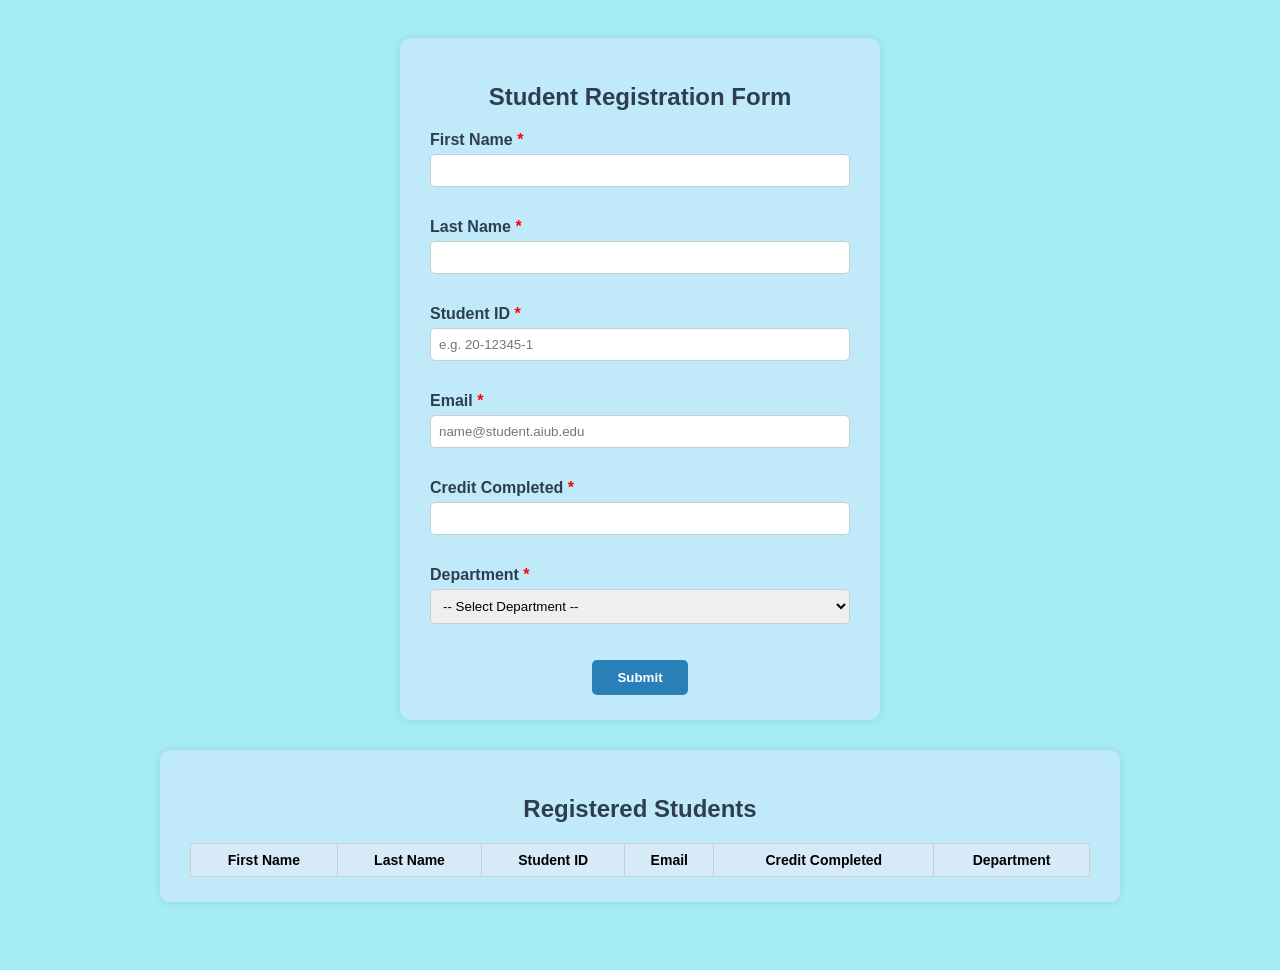
<file: web tech lab 6 task mid/index.html>
<!DOCTYPE html>
<html lang="en">
<head>
  <meta charset="UTF-8">
  <title>Student Registration Form</title>
  <link rel="stylesheet" href="style.css">
</head>
<body>

  <div class="container">
    <h2>Student Registration Form</h2>

    <form id="regForm">
      <label>First Name <span class="required">*</span></label>
      <input type="text" id="fname">
      <span class="error" id="fnameError"></span>

      <label>Last Name <span class="required">*</span></label>
      <input type="text" id="lname">
      <span class="error" id="lnameError"></span>

      <label>Student ID <span class="required">*</span></label>
      <input type="text" id="sid" placeholder="e.g. 20-12345-1">
      <span class="error" id="sidError"></span>

      <label>Email <span class="required">*</span></label>
      <input type="text" id="email" placeholder="name@student.aiub.edu">
      <span class="error" id="emailError"></span>

      <label>Credit Completed <span class="required">*</span></label>
      <input type="number" id="credit">
      <span class="error" id="creditError"></span>

      <label>Department <span class="required">*</span></label>
      <select id="department">
        <option value="">-- Select Department --</option>
        <option value="CSE">CSE</option>
        <option value="EEE">EEE</option>
        <option value="BBA">BBA</option>
        <option value="English">English</option>
        <option value="Pharmacy">Pharmacy</option>
      </select>
      <span class="error" id="departmentError"></span>

      <div class="btnWrapper">
        <button type="button" onclick="registerStudent()">Submit</button>
      </div>
    </form>
  </div>

  <div class="container table-container">
    <h2>Registered Students</h2>
    <table id="studentTable">
      <tr>
        <th>First Name</th>
        <th>Last Name</th>
        <th>Student ID</th>
        <th>Email</th>
        <th>Credit Completed</th>
        <th>Department</th>
      </tr>
    </table>
  </div>

  <script src="script.js"></script>
</body>
</html>
</file>
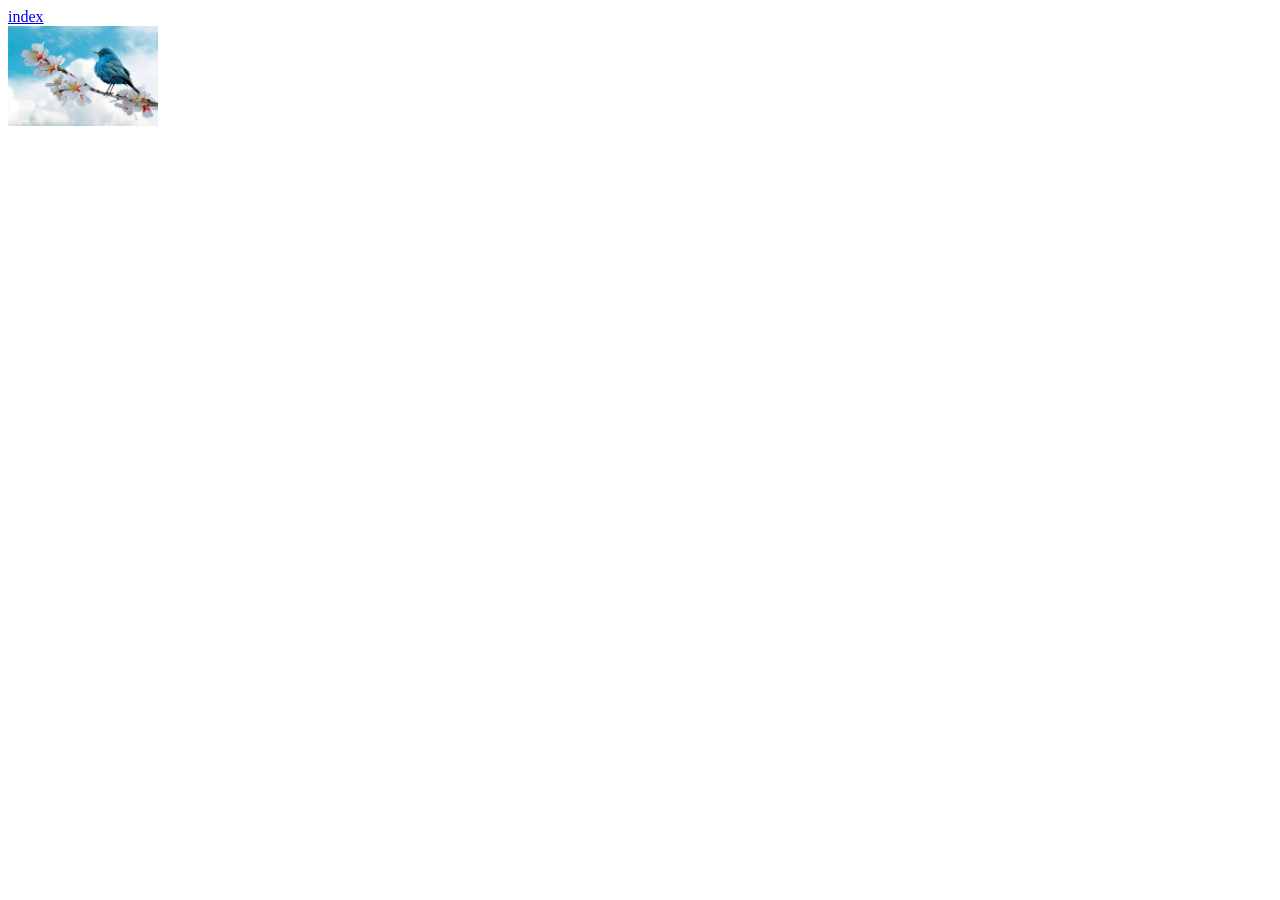
<file: tt.html>
<!DOCTYPE html>
<html lang="en">
<head>
    <meta charset="UTF-8">
    <meta name="viewport" content="width=device-width, initial-scale=1.0">
    <title>Document</title>
</head>
<body>
    <a href="/index.html">index</a>
    <br/>
    
    <img src="bird.jpg" alt="bird"height="100"width="150">
</body>
</html>
</file>
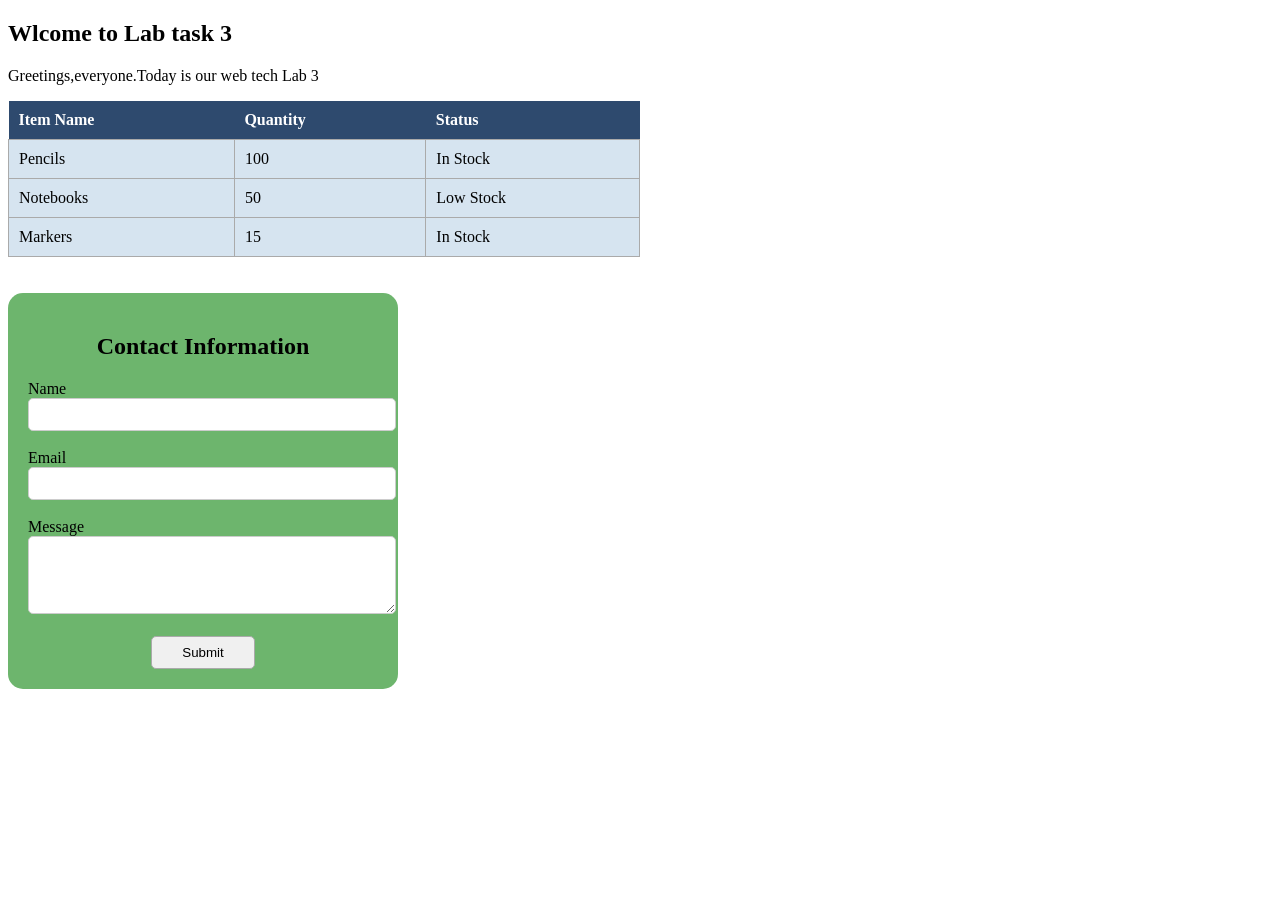
<file: web tech lab 3/pental.html>
<!DOCTYPE html>
<html>
<head>
    <title>Lab 3</title>
    <link rel="stylesheet" href="pental.css">
</head>
<body>

<h2>Wlcome to Lab task 3</h2>
<P>Greetings,everyone.Today is our web tech  <span class="red">Lab 3</span> </P>

<table>
    <tr>
        <th>Item Name</th>
        <th>Quantity</th>
        <th>Status</th>
    </tr>
    <tr>
        <td>Pencils</td>
        <td>100</td>
        <td>In Stock</td>
    </tr>
    <tr>
        <td>Notebooks</td>
        <td>50</td>
        <td>Low Stock</td>
    </tr>
    <tr>
        <td>Markers</td>
        <td>15</td>
        <td>In Stock</td>
    </tr>
</table>

<br><br>

<div class="contact-box">
    <h2>Contact Information</h2>

    <label>Name</label><br>
    <input type="text"><br><br>

    <label>Email</label><br>
    <input type="email"><br><br>

    <label>Message</label><br>
    <textarea rows="4" cols="30"></textarea><br><br>

    <input type="submit" value="Submit">
</div>

</body>
</html>
</file>
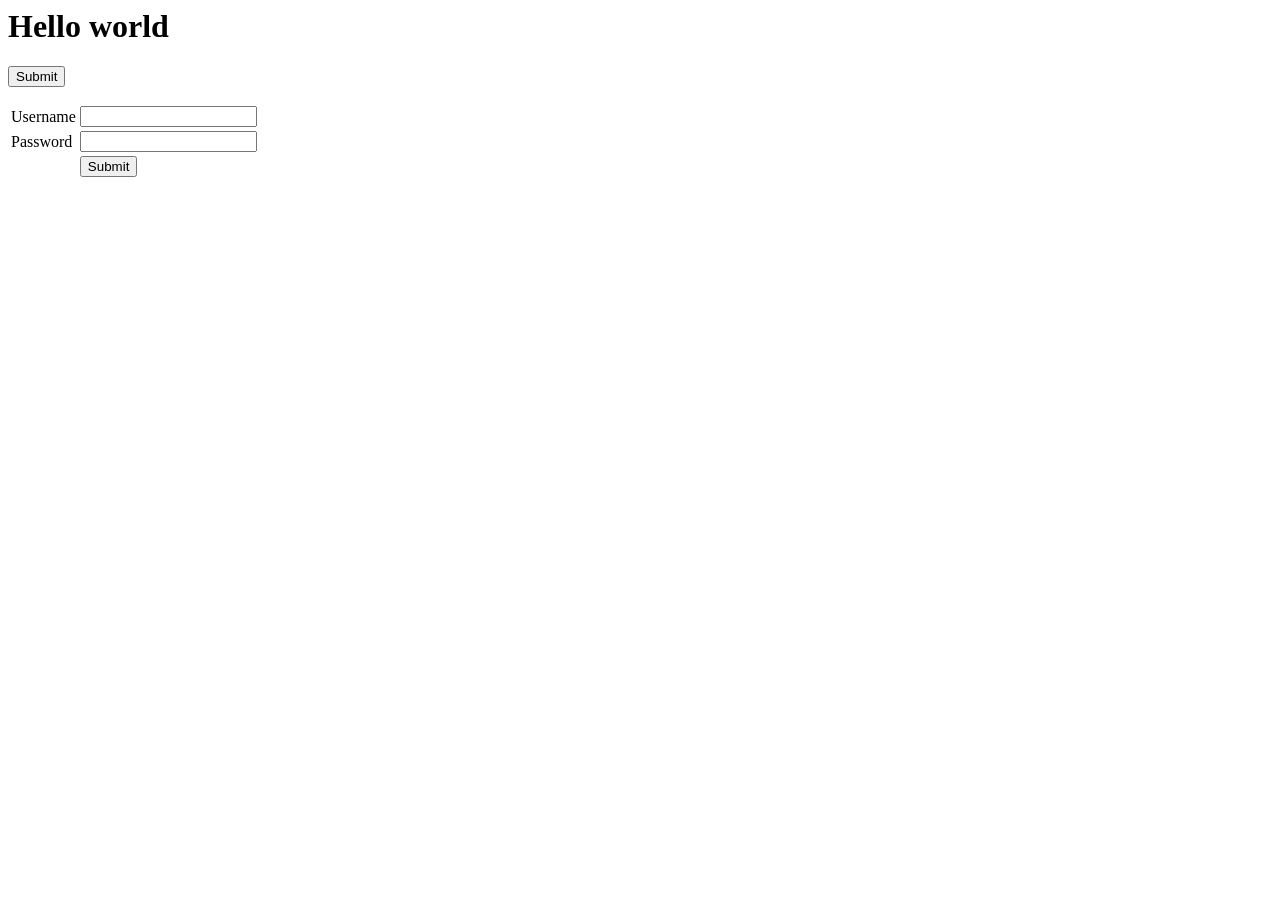
<file: Web tech Lab 4/javascript.html>
<html>
  <head>
    <script src="script.js"></script>
  </head>
  <body>
    <form onsubmit="return setValue();">
      <script>
        document.write("<h1>Hello world</h1>");
        // alert("Hi, click ok to close me");
      </script>
      <h1 id="title"></h1>
      <input type="submit" />
    </form>

    <form onsubmit="return validation();">
      <table>
        <tr>
          <td>Username</td>
          <td>
            <input type="text" id="username" />
          </td>
          <td><p style="color: red" id="usernameErr"></p></td>
        </tr>
        <tr>
          <td>Password</td>
          <td>
            <input type="password" id="password" />
          </td>
          <td><p style="color: red" id="passwordErr"></p></td>
        </tr>
        <tr>
          <td></td>
          <td><input type="submit" /></td>
        </tr>
      </table>
    </form>
  </body>
</html>
</file>
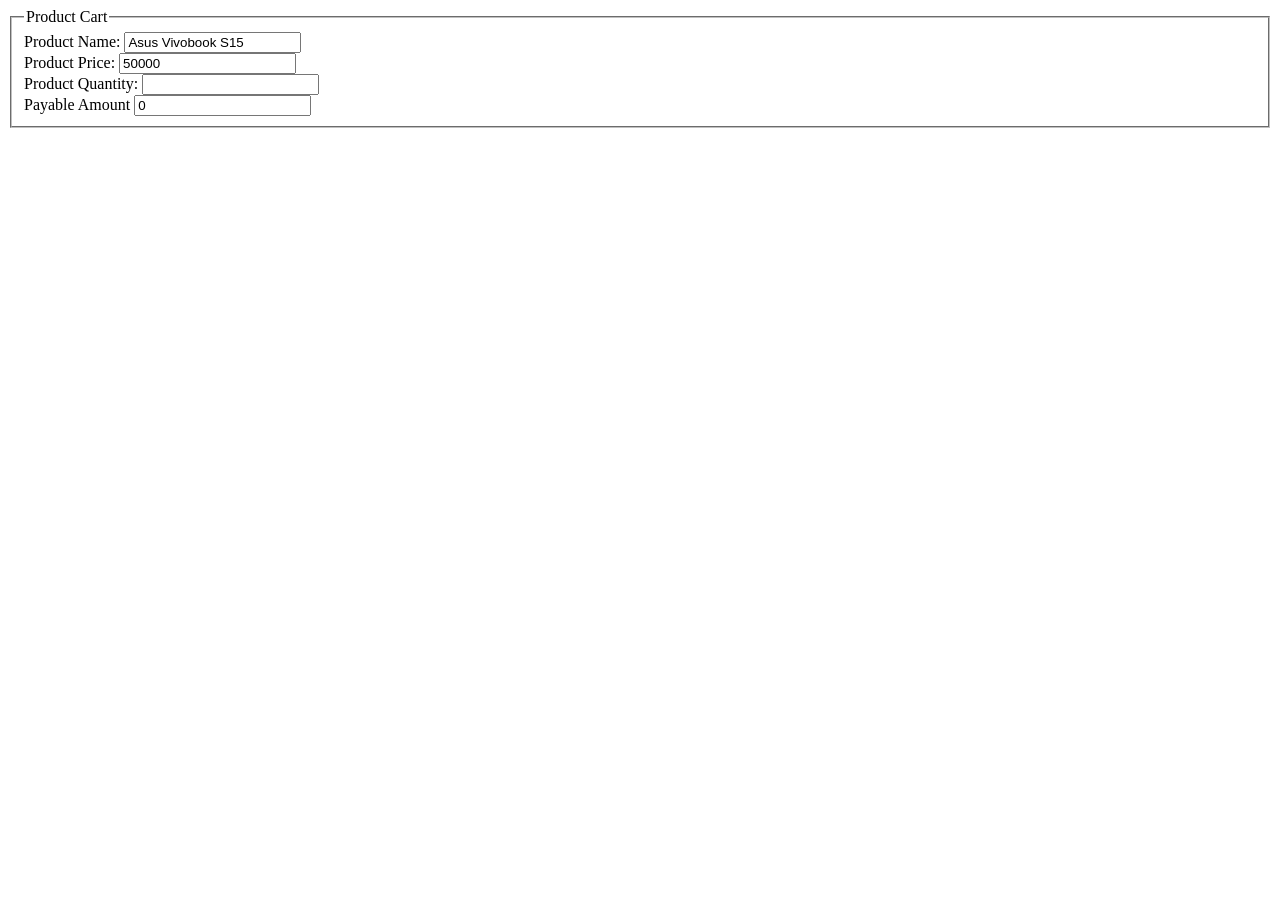
<file: web teck lab 5/Calculate.html>
<!DOCTYPE html>
<html>
<head>
  <meta charset="UTF-8">
  <title>Product Cart</title>
  
</head>
<body>

  <form>
    <fieldset>
      <legend>Product Cart</legend>

      <div class="row">
        <label>Product Name:</label>
        <input type="text" id="productName" value="Asus Vivobook S15" readonly>
      </div>

      <div class="row">
        <label>Product Price:</label>
        <input type="text" id="productPrice" value="50000" readonly>
      </div>

      <div class="row">
        <label>Product Quantity:</label>
        <input type="number" id="quantity" min="1" oninput="calculateAmount()">
        <span id="errorMsg"></span>
      </div>

      <div class="row">
        <label>Payable Amount</label>
        <input type="text" id="payableAmount" value="0" readonly>
      </div>

    </fieldset>
  </form>

  <script src="Calculate.js"></script>
</body>
</html>
</file>
<file: web tech lab 6 task mid/style.css>
body {
  font-family: Arial, sans-serif;
  background-color: #a5edf2;
  display: flex;
  flex-direction: column;
  align-items: center;
  padding: 30px;
}

.container {
  background-color: #c0eafa;
  width: 420px;
  padding: 25px 30px;
  margin-bottom: 30px;
  border-radius: 10px;
  box-shadow: 0 0 8px rgba(0, 0, 0, 0.1);
}

h2 {
  text-align: center;
  color: #2c3e50;
}

label {
  font-weight: bold;
  display: block;
  margin-top: 15px;
  color: #2c3e50;
}

.required {
  color: red;
}

input, select {
  width: 100%;
  padding: 8px;
  margin-top: 5px;
  border: 1px solid #ccc;
  border-radius: 5px;
  box-sizing: border-box;
}

.error {
  color: red;
  font-size: 12px;
  display: block;
  min-height: 16px;
}

.btnWrapper {
  text-align: center;
  margin-top: 20px;
}

button {
  padding: 10px 25px;
  background-color: #2980b9;
  color: white;
  border: none;
  border-radius: 5px;
  cursor: pointer;
  font-weight: bold;
}

button:hover {
  background-color: #1f618d;
}
.table-container {
  width: 90%;
  max-width: 900px;
}

table {
  width: 100%;
  border-collapse: collapse;
  margin-top: 15px;
}

table, th, td {
  border: 1px solid #ccc;
}

th, td {
  padding: 8px;
  text-align: center;
  font-size: 14px;
}

th {
  background-color: #d6eaf8;
}
</file>
<file: web tech lab 3/pental.css>
/* Table Style */
table {
    border-collapse: collapse;
    width: 50%;
}

th {
    background-color: #2e4a6e;
    color: white;
    padding: 10px;
    text-align: left;
}

td {
    background-color: #d6e4f0;
    padding: 10px;
    border: 1px solid #aaa;
}

/* Contact Box Style */
.contact-box {
    background-color: #6db56d;
    width: 350px;
    padding: 20px;
    border-radius: 15px;
}

.contact-box h2 {
    text-align: center;
}

input[type="text"],
input[type="email"],
textarea {
    width: 100%;
    padding: 8px;
    border: 1px solid #ccc;
    border-radius: 5px;
}

input[type="submit"] {
    display: block;
    margin: 0 auto;
    padding: 8px 30px;
    border: 1px solid #aaa;
    border-radius: 5px;
    background-color: #f0f0f0;
    cursor: pointer;
}
</file>
